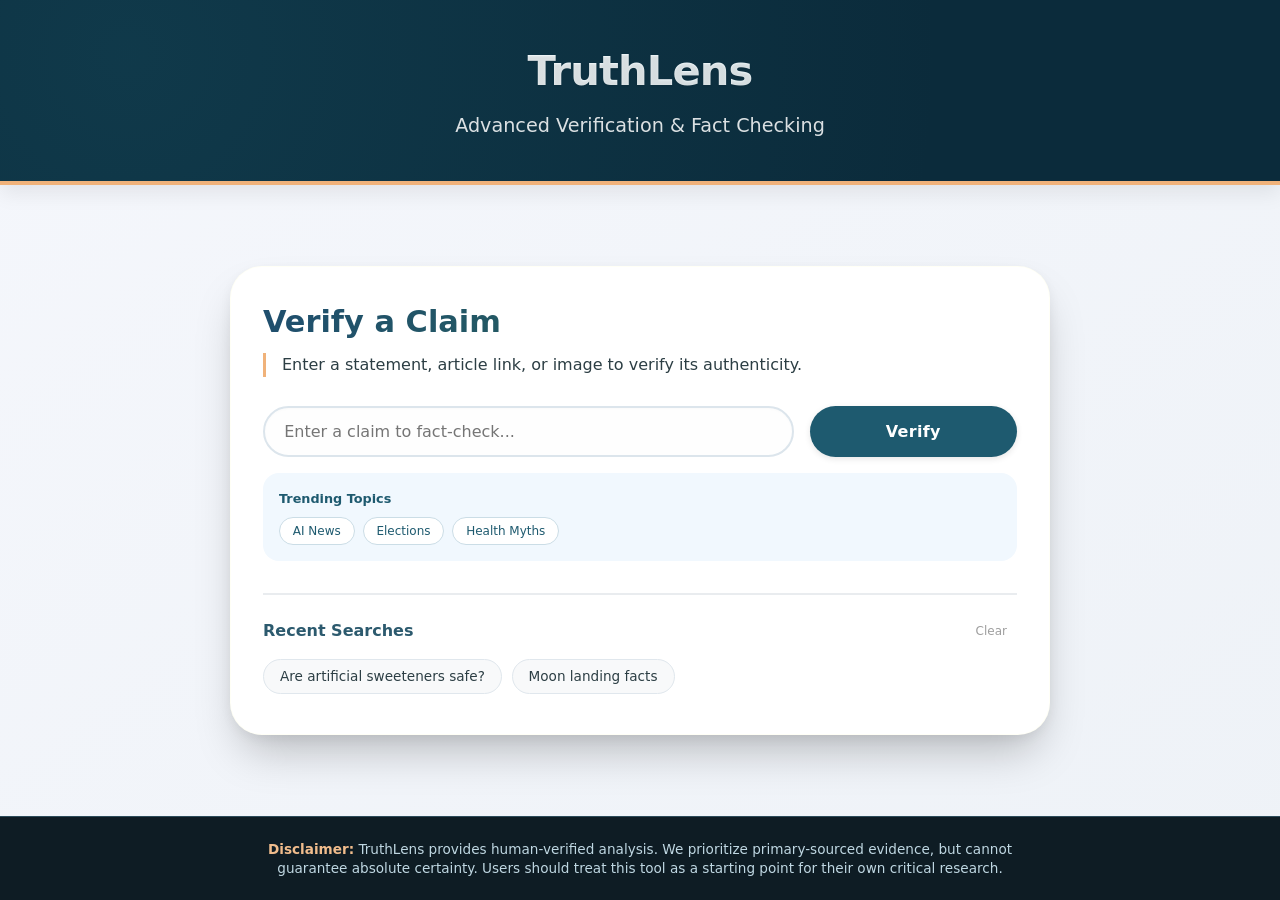
<file: index.html>
<!DOCTYPE html>
<html lang="en">
<head>
    <meta charset="UTF-8">
    <meta name="viewport" content="width=device-width, initial-scale=1.0, viewport-fit=cover">
    <title>TruthLens Fact Checker • Advanced Verification</title>
    <meta name="description" content="Enhanced fact-checking tool with search history, loading states, and intelligent error handling">
    <style>
        * {
            margin: 0;
            padding: 0;
            box-sizing: border-box;
        }

        body {
            background: linear-gradient(145deg, #f5f7fc 0%, #eef2f7 100%);
            font-family: 'Inter', system-ui, -apple-system, 'Segoe UI', Roboto, Helvetica, sans-serif;
            line-height: 1.5;
            min-height: 100vh;
            display: flex;
            flex-direction: column;
            color: #1a2634;
        }

        @import url('https://fonts.googleapis.com/css2?family=Inter:opsz,wght@14..32,300;14..32,400;14..32,500;14..32,600;14..32,700&display=swap');

        header {
            background: #0b2b3b;
            background-image: radial-gradient(circle at 10% 30%, rgba(30, 100, 120, 0.25) 0%, rgba(8, 28, 38, 0) 70%);
            color: white;
            padding: 2.5rem 1.5rem;
            text-align: center;
            border-bottom: 4px solid #f0b27a;
            box-shadow: 0 8px 20px rgba(0, 0, 0, 0.08);
        }

        header h1 {
            font-size: 2.6rem;
            letter-spacing: -0.02em;
            font-weight: 700;
            background: linear-gradient(135deg, #FFFFFF, #e0f0f5);
            background-clip: text;
            -webkit-background-clip: text;
            color: transparent;
            text-shadow: 0 1px 2px rgba(0,0,0,0.1);
        }

        header p {
            font-size: 1.2rem;
            margin-top: 0.6rem;
            opacity: 0.85;
            font-weight: 500;
        }

        main {
            flex: 1;
            display: flex;
            justify-content: center;
            align-items: center;
            padding: 2rem 1.5rem;
        }

        .search-card {
            background: white;
            max-width: 820px;
            width: 100%;
            border-radius: 2rem;
            box-shadow: 0 25px 45px -12px rgba(0, 0, 0, 0.25), 0 4px 12px rgba(0, 0, 0, 0.05);
            padding: 2rem 2rem 2.5rem;
            transition: transform 0.2s ease, box-shadow 0.2s;
            border: 1px solid rgba(255,255,240,0.6);
        }

        .search-card h2 {
            font-size: 1.9rem;
            font-weight: 700;
            background: linear-gradient(120deg, #1f4e6e, #2c6e4f);
            background-clip: text;
            -webkit-background-clip: text;
            color: transparent;
            margin-bottom: 0.5rem;
        }

        .search-card > p {
            color: #2c3e44;
            margin-bottom: 1.8rem;
            font-size: 1rem;
            border-left: 3px solid #f0b27a;
            padding-left: 1rem;
        }

        .search-container {
            display: flex;
            flex-wrap: wrap;
            gap: 1rem;
            margin: 1.5rem 0 0.5rem;
        }

        #demoInput {
            flex: 3;
            min-width: 200px;
            padding: 0.9rem 1.2rem;
            font-size: 1rem;
            border: 2px solid #dce5ec;
            border-radius: 60px;
            background: #fefefe;
            transition: all 0.2s;
            font-family: inherit;
            outline: none;
            box-shadow: inset 0 1px 3px rgba(0,0,0,0.02);
        }

        #demoInput:focus {
            border-color: #3f8da7;
            box-shadow: 0 0 0 3px rgba(63, 141, 167, 0.2);
        }

        #demoButton {
            flex: 1;
            background: #1e5a6f;
            border: none;
            padding: 0.9rem 1.4rem;
            border-radius: 60px;
            font-weight: 600;
            font-size: 1rem;
            color: white;
            cursor: pointer;
            transition: all 0.2s;
            font-family: inherit;
            box-shadow: 0 2px 6px rgba(0,0,0,0.1);
            letter-spacing: 0.3px;
            position: relative;
            display: flex;
            align-items: center;
            justify-content: center;
            gap: 8px;
        }

        #demoButton:hover:not(:disabled) {
            background: #0e3f50;
            transform: scale(0.98);
            box-shadow: 0 1px 4px rgba(0,0,0,0.15);
        }

        #demoButton:active:not(:disabled) {
            background: #09323f;
        }

        #demoButton:disabled {
            opacity: 0.7;
            cursor: not-allowed;
            transform: none;
        }

        .loading-spinner {
            display: inline-block;
            width: 18px;
            height: 18px;
            border: 2px solid rgba(255,255,255,0.3);
            border-radius: 50%;
            border-top-color: white;
            animation: spin 0.6s linear infinite;
        }

        @keyframes spin {
            to { transform: rotate(360deg); }
        }

        .error-text {
            background: #fff3e8;
            color: #b13e3e;
            padding: 0.8rem 1rem;
            border-radius: 60px;
            font-size: 0.9rem;
            margin-top: 1.5rem;
            border-left: 5px solid #e67e22;
            font-weight: 500;
            display: flex;
            align-items: center;
            gap: 8px;
        }

        .error-text::before {
            content: "⚠️";
            font-size: 1.1rem;
        }

        .success-message {
            background: #e8f5e9;
            color: #2e7d32;
            padding: 0.8rem 1rem;
            border-radius: 60px;
            font-size: 0.9rem;
            margin-top: 1rem;
            border-left: 5px solid #4caf50;
            display: flex;
            align-items: center;
            gap: 8px;
            animation: slideIn 0.3s ease-out;
        }

        @keyframes slideIn {
            from {
                opacity: 0;
                transform: translateY(-10px);
            }
            to {
                opacity: 1;
                transform: translateY(0);
            }
        }

        .history-section {
            margin-top: 2rem;
            padding-top: 1.5rem;
            border-top: 2px solid #e9ecef;
        }

        .history-header {
            display: flex;
            justify-content: space-between;
            align-items: center;
            margin-bottom: 1rem;
            flex-wrap: wrap;
            gap: 0.5rem;
        }

        .history-header h3 {
            font-size: 1rem;
            font-weight: 600;
            color: #2c5a6e;
            display: flex;
            align-items: center;
            gap: 6px;
        }

        .clear-history {
            background: none;
            border: none;
            color: #9e9e9e;
            font-size: 0.75rem;
            cursor: pointer;
            padding: 4px 10px;
            border-radius: 20px;
            transition: all 0.2s;
            font-family: inherit;
        }

        .clear-history:hover {
            background: #f0f0f0;
            color: #d32f2f;
        }

        .history-list {
            display: flex;
            flex-wrap: wrap;
            gap: 0.6rem;
        }

        .history-item {
            background: #f8f9fa;
            border: 1px solid #e0e7ed;
            border-radius: 40px;
            padding: 0.4rem 1rem;
            font-size: 0.85rem;
            cursor: pointer;
            transition: all 0.2s;
            display: flex;
            align-items: center;
            gap: 6px;
            color: #2c3e44;
        }

        .history-item:hover {
            background: #e9ecef;
            border-color: #3f8da7;
            transform: translateY(-1px);
        }

        .history-item .recent-badge {
            font-size: 0.7rem;
            opacity: 0.6;
        }

        .empty-history {
            color: #adb5bd;
            font-size: 0.85rem;
            padding: 0.5rem 0;
            font-style: italic;
        }

        .supported-keywords {
            background: #f1f8fe;
            border-radius: 16px;
            padding: 1rem;
            margin-top: 1rem;
        }

        .supported-keywords p {
            font-size: 0.8rem;
            font-weight: 600;
            color: #1e5a6f;
            margin-bottom: 0.5rem;
        }

        .keyword-badges {
            display: flex;
            flex-wrap: wrap;
            gap: 0.5rem;
        }

        .keyword-badge {
            background: white;
            border: 1px solid #cbdde6;
            border-radius: 30px;
            padding: 0.25rem 0.8rem;
            font-size: 0.75rem;
            color: #1e5a6f;
            cursor: pointer;
            transition: all 0.2s;
        }

        .keyword-badge:hover {
            background: #1e5a6f;
            color: white;
            border-color: #1e5a6f;
        }

        footer {
            background: #0e1c24;
            color: #bfd7e2;
            padding: 1.4rem 1.5rem;
            text-align: center;
            font-size: 0.85rem;
            border-top: 1px solid #2c4b5a;
        }

        .disclaimer-text {
            max-width: 760px;
            margin: 0 auto;
            line-height: 1.4;
        }

        .disclaimer-text strong {
            color: #f0bc8c;
            font-weight: 600;
        }

        @media (max-width: 600px) {
            .search-card {
                padding: 1.5rem;
            }
            header h1 {
                font-size: 1.9rem;
            }
            .search-card h2 {
                font-size: 1.6rem;
            }
            .search-container {
                flex-direction: column;
            }
            #demoButton {
                width: 100%;
            }
            .history-header {
                flex-direction: column;
                align-items: flex-start;
            }
        }

        @keyframes fadeSlideUp {}

</style>    </head>
<body>
    <header>
        <h1>TruthLens</h1>
        <p>Advanced Verification & Fact Checking</p>
    </header>

    <main>
        <div class="search-card">
            <h2>Verify a Claim</h2>
            <p>Enter a statement, article link, or image to verify its authenticity.</p>
            
            <div class="search-container">
                <input type="text" id="demoInput" placeholder="Enter a claim to fact-check...">
                <button id="demoButton">Verify</button>
            </div>

            <div class="supported-keywords">
                <p>Trending Topics</p>
                <div class="keyword-badges">
                    <span class="keyword-badge">AI News</span>
                    <span class="keyword-badge">Elections</span>
                    <span class="keyword-badge">Health Myths</span>
                </div>
            </div>

            <div class="history-section">
                <div class="history-header">
                    <h3>Recent Searches</h3>
                    <button class="clear-history">Clear</button>
                </div>
                <div class="history-list">
                    <div class="history-item">Are artificial sweeteners safe?</div>
                    <div class="history-item">Moon landing facts</div>
                </div>
            </div>
        </div>
    </main>

    <footer>
        <div class="disclaimer-text">
            <strong>Disclaimer:</strong> TruthLens provides human-verified analysis. We prioritize primary-sourced evidence, but cannot guarantee absolute certainty. Users should treat this tool as a starting point for their own critical research.
        </div>
    </footer>
    <script>
        document.addEventListener('DOMContentLoaded', () => {
            const input = document.getElementById('demoInput');
            const button = document.getElementById('demoButton');

            async function handleSearch() {
                const query = input.value.toLowerCase().trim();
                
                if (!query) return; // Don't do anything if empty

                // 1. Show the loading state you built in CSS
                button.innerHTML = '<span class="loading-spinner"></span> Verifying...';
                button.disabled = true;

                // 2. Wait 1 second to look like the AI is "thinking"
                setTimeout(() => {
                    // 3. Demo Logic: Redirect based on keywords
                    if (query.includes('musk') || query.includes('amazon')) {
                        window.location.href = 'result.html?id=2';
                    } 
                    else if (query.includes('who') || query.includes('covid') || query.includes('pandemic')) {
                        window.location.href = 'result.html?id=1';
                    } 
                    else {
                        // Default to the Musk page for the demo if you type anything else
                        window.location.href = 'result.html?id=2';
                    }
                }, 1000);
            }

            // Trigger on button click
            button.addEventListener('click', handleSearch);

            // Trigger on "Enter" key
            input.addEventListener('keypress', (e) => {
                if (e.key === 'Enter') handleSearch();
            });

            // Make the keyword badges clickable too!
            document.querySelectorAll('.keyword-badge').forEach(badge => {
                badge.addEventListener('click', () => {
                    input.value = badge.textContent;
                    handleSearch();
                });
            });
        });
    </script>
</body>
</html>
</file>
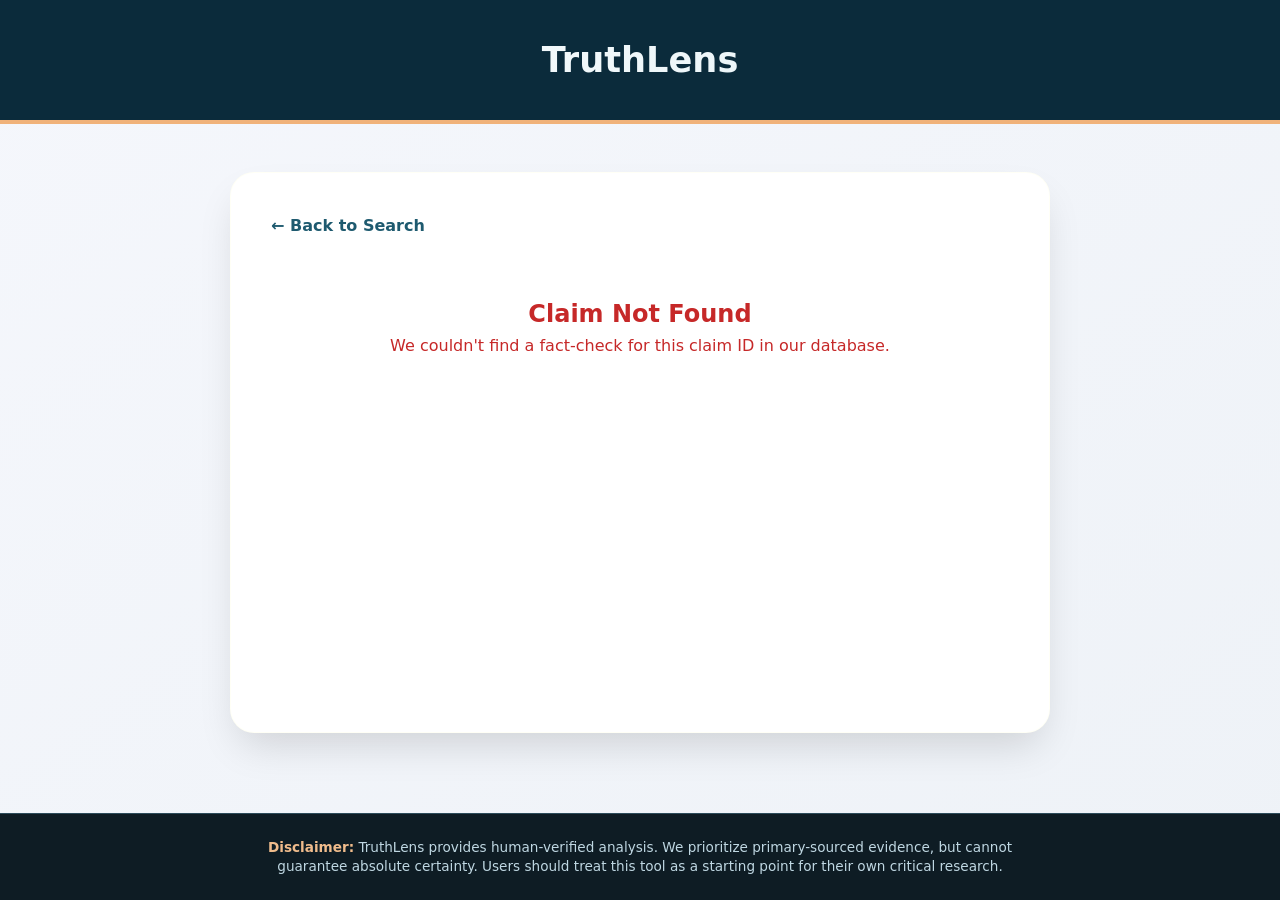
<file: result.html>
<!DOCTYPE html>
<html lang="en">
<head>
    <meta charset="UTF-8">
    <meta name="viewport" content="width=device-width, initial-scale=1.0, viewport-fit=cover">
    <title>TruthLens | Fact Check Result</title>
    <style>
        footer {
    background: #0e1c24;
    color: #bfd7e2;
    padding: 1.5rem;
    text-align: center;
    font-size: 0.85rem;
    border-top: 1px solid #2c4b5a;
    margin-top: 2rem; /* Adds space between the card and the footer */
}

.disclaimer-text {
    max-width: 760px;
    margin: 0 auto;
    line-height: 1.4;
}

.disclaimer-text strong {
    color: #f0bc8c;
    font-weight: 600;
}
        * { margin: 0; padding: 0; box-sizing: border-box; }
        body {
            background: linear-gradient(145deg, #f5f7fc 0%, #eef2f7 100%);
            font-family: 'Inter', system-ui, sans-serif;
            line-height: 1.6;
            min-height: 100vh;
            display: flex;
            flex-direction: column;
            color: #1a2634;
        }
        @import url('https://fonts.googleapis.com/css2?family=Inter:wght@400;500;600;700&display=swap');

        header {
            background: #0b2b3b;
            color: white;
            padding: 2rem 1.5rem;
            text-align: center;
            border-bottom: 4px solid #f0b27a;
        }

        header h1 {
            font-size: 2.2rem;
            font-weight: 700;
            background: linear-gradient(135deg, #FFFFFF, #e0f0f5);
            -webkit-background-clip: text;
            color: transparent;
        }

        main {
            flex: 1;
            display: flex;
            justify-content: center;
            padding: 3rem 1.5rem;
        }

        .fact-card {
            background: white;
            max-width: 820px;
            width: 100%;
            border-radius: 1.5rem;
            box-shadow: 0 20px 40px -10px rgba(0, 0, 0, 0.15);
            padding: 2.5rem;
            border: 1px solid rgba(255,255,240,0.6);
        }

        .back-link {
            text-decoration: none;
            color: #1e5a6f;
            font-weight: 600;
            display: inline-block;
            margin-bottom: 1.5rem;
            transition: color 0.2s;
        }
        .back-link:hover { color: #f0b27a; }

        .claim-text {
            font-size: 1.8rem;
            font-weight: 700;
            color: #0b2b3b;
            margin-bottom: 1rem;
            line-height: 1.3;
        }

        .meta-info {
            font-size: 0.9rem;
            color: #6c7a86;
            margin-bottom: 2rem;
            display: flex;
            gap: 15px;
        }

        /* Verdict Banner Styles */
        .verdict-banner {
            padding: 1rem 1.5rem;
            border-radius: 12px;
            font-weight: 700;
            font-size: 1.2rem;
            margin-bottom: 2rem;
            display: flex;
            align-items: center;
            gap: 10px;
        }
        .verdict-true { background: #e8f5e9; color: #2e7d32; border-left: 6px solid #2e7d32; }
        .verdict-false { background: #ffebee; color: #c62828; border-left: 6px solid #c62828; }
        .verdict-uncertain { background: #fff8e1; color: #f57f17; border-left: 6px solid #f57f17; }

        .section-title {
            font-size: 1.2rem;
            font-weight: 600;
            color: #1e5a6f;
            margin: 1.5rem 0 0.5rem 0;
            border-bottom: 2px solid #eef2f7;
            padding-bottom: 0.5rem;
        }

        .summary-text { font-size: 1.05rem; color: #2c3e44; }

        .source-list { list-style: none; padding: 0; }
        .source-list li { margin-bottom: 0.5rem; }
        .source-list a { color: #3f8da7; text-decoration: none; font-weight: 500; }
        .source-list a:hover { text-decoration: underline; }

        .entity-badges { display: flex; flex-wrap: wrap; gap: 8px; margin-top: 1rem; }
        .entity-badge {
            background: #f1f8fe;
            border: 1px solid #cbdde6;
            padding: 4px 10px;
            border-radius: 20px;
            font-size: 0.8rem;
            color: #1e5a6f;
        }
        .entity-type { font-weight: 700; opacity: 0.7; margin-left: 4px; font-size: 0.7rem; text-transform: uppercase; }

        #loadingState { text-align: center; padding: 3rem; color: #1e5a6f; font-weight: 600; }
        #errorState { display: none; text-align: center; color: #c62828; padding: 2rem; }
        #contentState { display: none; }
    </style>
</head>
<body>

    <header>
        <h1>TruthLens</h1>
    </header>

    <main>
        <article class="fact-card">
            <a href="index.html" class="back-link">← Back to Search</a>

            <div id="loadingState">Gathering verification data...</div>
            
            <div id="errorState">
                <h2>Claim Not Found</h2>
                <p>We couldn't find a fact-check for this claim ID in our database.</p>
            </div>

            <div id="contentState">
                <h2 class="claim-text" id="ui-claim">Loading claim...</h2>
                <div class="meta-info">
                    <span id="ui-user">Requested by: ...</span>
                    <span id="ui-date">Date: ...</span>
                </div>

                <div id="ui-verdict-banner" class="verdict-banner verdict-uncertain">
                    Verdict: Calculating...
                </div>

                <h3 class="section-title">The Facts</h3>
                <p class="summary-text" id="ui-summary">Loading summary...</p>

                <h3 class="section-title">Sources</h3>
                <ul class="source-list" id="ui-sources">
                    </ul>

                <h3 class="section-title">Identified Entities</h3>
                <div class="entity-badges" id="ui-entities">
                    </div>
            </div>
        </article>
    </main>

    <footer>
        <div class="disclaimer-text">
            <strong>Disclaimer:</strong> TruthLens provides human-verified analysis. We prioritize primary-sourced evidence, but cannot guarantee absolute certainty. Users should treat this tool as a starting point for their own critical research.
        </div>
    </footer>

    <script>
        document.addEventListener('DOMContentLoaded', async () => {
    const urlParams = new URLSearchParams(window.location.search);
    const claimId = urlParams.get('id');

    // --- EMERGENCY DEMO DATA ---
    const demoDatabase = {
        "1": {
            claim: { claim_text: "The WHO declared COVID-19 a pandemic in March 2020.", username: "alice", date_submitted: "2020-03-11" },
            result: { validity_score: 0.98, summary: "Confirmed - WHO announced this on 11 March 2020." },
            sources: [{ title: "WHO Statement March 2020", url: "https://www.who.int/news/item/11-03-2020" }],
            entities: [{ name: "WHO", entity_type: "organisation" }, { name: "March 2020", entity_type: "date" }]
        },
        "2": {
            claim: { claim_text: "Elon Musk founded Amazon in 1994.", username: "bob", date_submitted: "2024-03-24" },
            result: { validity_score: 0.02, summary: "False - Amazon was founded by Jeff Bezos. Musk was involved in Zip2 and X.com (later PayPal) during this era." },
            sources: [{ title: "Amazon - Wikipedia", url: "https://en.wikipedia.org/wiki/Amazon_(company)" }],
            entities: [{ name: "Elon Musk", entity_type: "person" }, { name: "Jeff Bezos", entity_type: "person" }, { name: "Amazon", entity_type: "organisation" }]
        }
    };

    const loadingState = document.getElementById('loadingState');
    const contentState = document.getElementById('contentState');

    try {
        let data;
        
        // Try to get real data from server first
        try {
            const response = await fetch(`http://localhost:8000/claims/${claimId}`);
            if (response.ok) {
                data = await response.json();
            }
        } catch (e) {
            console.log("Server offline, using Demo Mode data");
        }

        // If server failed or gave no data, check our "Emergency Demo Data"
        if (!data && demoDatabase[claimId]) {
            data = demoDatabase[claimId];
        }

        if (!data) {
            throw new Error('Not found');
        }

        // --- RENDER UI (Same as before) ---
        loadingState.style.display = 'none';
        contentState.style.display = 'block';

        document.getElementById('ui-claim').textContent = `Claim: ${data.claim.claim_text}`;
        document.getElementById('ui-user').textContent = `Requested by: ${data.claim.username}`;
        document.getElementById('ui-date').textContent = `Submitted: ${data.claim.date_submitted}`;

        const banner = document.getElementById('ui-verdict-banner');
        const score = data.result.validity_score;
        document.getElementById('ui-summary').textContent = data.result.summary;

        if (score >= 0.7) {
            banner.className = 'verdict-banner verdict-true';
            banner.innerHTML = '✅ Verdict: TRUE';
        } else if (score <= 0.3) {
            banner.className = 'verdict-banner verdict-false';
            banner.innerHTML = '❌ Verdict: FALSE';
        } else {
            banner.className = 'verdict-banner verdict-uncertain';
            banner.innerHTML = '⚠️ Verdict: UNCERTAIN';
        }

        const sourcesList = document.getElementById('ui-sources');
        data.sources.forEach(src => {
            const li = document.createElement('li');
            li.innerHTML = `<a href="${src.url}" target="_blank">${src.title}</a>`;
            sourcesList.appendChild(li);
        });

        const entitiesDiv = document.getElementById('ui-entities');
        data.entities.forEach(ent => {
            const span = document.createElement('span');
            span.className = 'entity-badge';
            span.innerHTML = `${ent.name} <span class="entity-type">${ent.entity_type}</span>`;
            entitiesDiv.appendChild(span);
        });

    } catch (error) {
        loadingState.style.display = 'none';
        document.getElementById('errorState').style.display = 'block';
    }
});
    </script>
</body>
</html>
</file>
